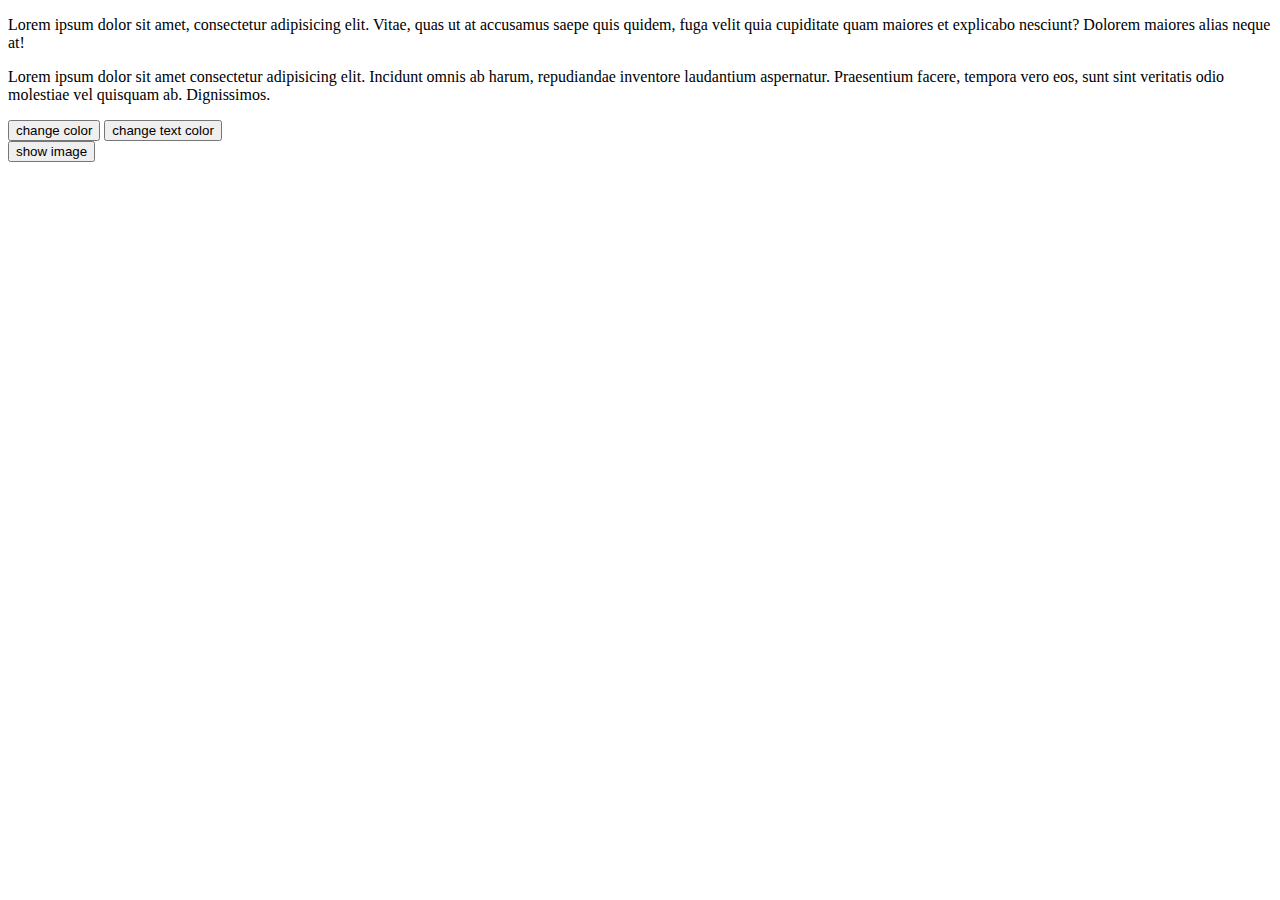
<file: Javascript/class6/index.html>
<!DOCTYPE html>
<html lang="en">
<head>
    <meta charset="UTF-8">
    <meta http-equiv="X-UA-Compatible" content="IE=edge">
    <meta name="viewport" content="width=device-width, initial-scale=1.0">
    <title>Document</title>
</head>
<body>
    <div id="container">
        <p>Lorem ipsum dolor sit amet, consectetur adipisicing elit. Vitae, quas ut at accusamus saepe quis quidem, fuga velit quia cupiditate quam maiores et explicabo nesciunt? Dolorem maiores alias neque at!</p>
        <p>Lorem ipsum dolor sit amet consectetur adipisicing elit. Incidunt omnis ab harum, repudiandae inventore laudantium aspernatur. Praesentium facere, tempora vero eos, sunt sint veritatis odio molestiae vel quisquam ab. Dignissimos.</p>
    <button onclick="changeColor()" type="submit">change color</button>
    <button onclick="changeTextColor()" type="submit">change text color</button>
    </div>
    <div id="image">
        <img src="./carimage.jfif" visibli alt="">
    </div>
    
</body>
<script src="./app.js"></script>
<button onclick="imageShow()">show image</button>
</html>
</file>
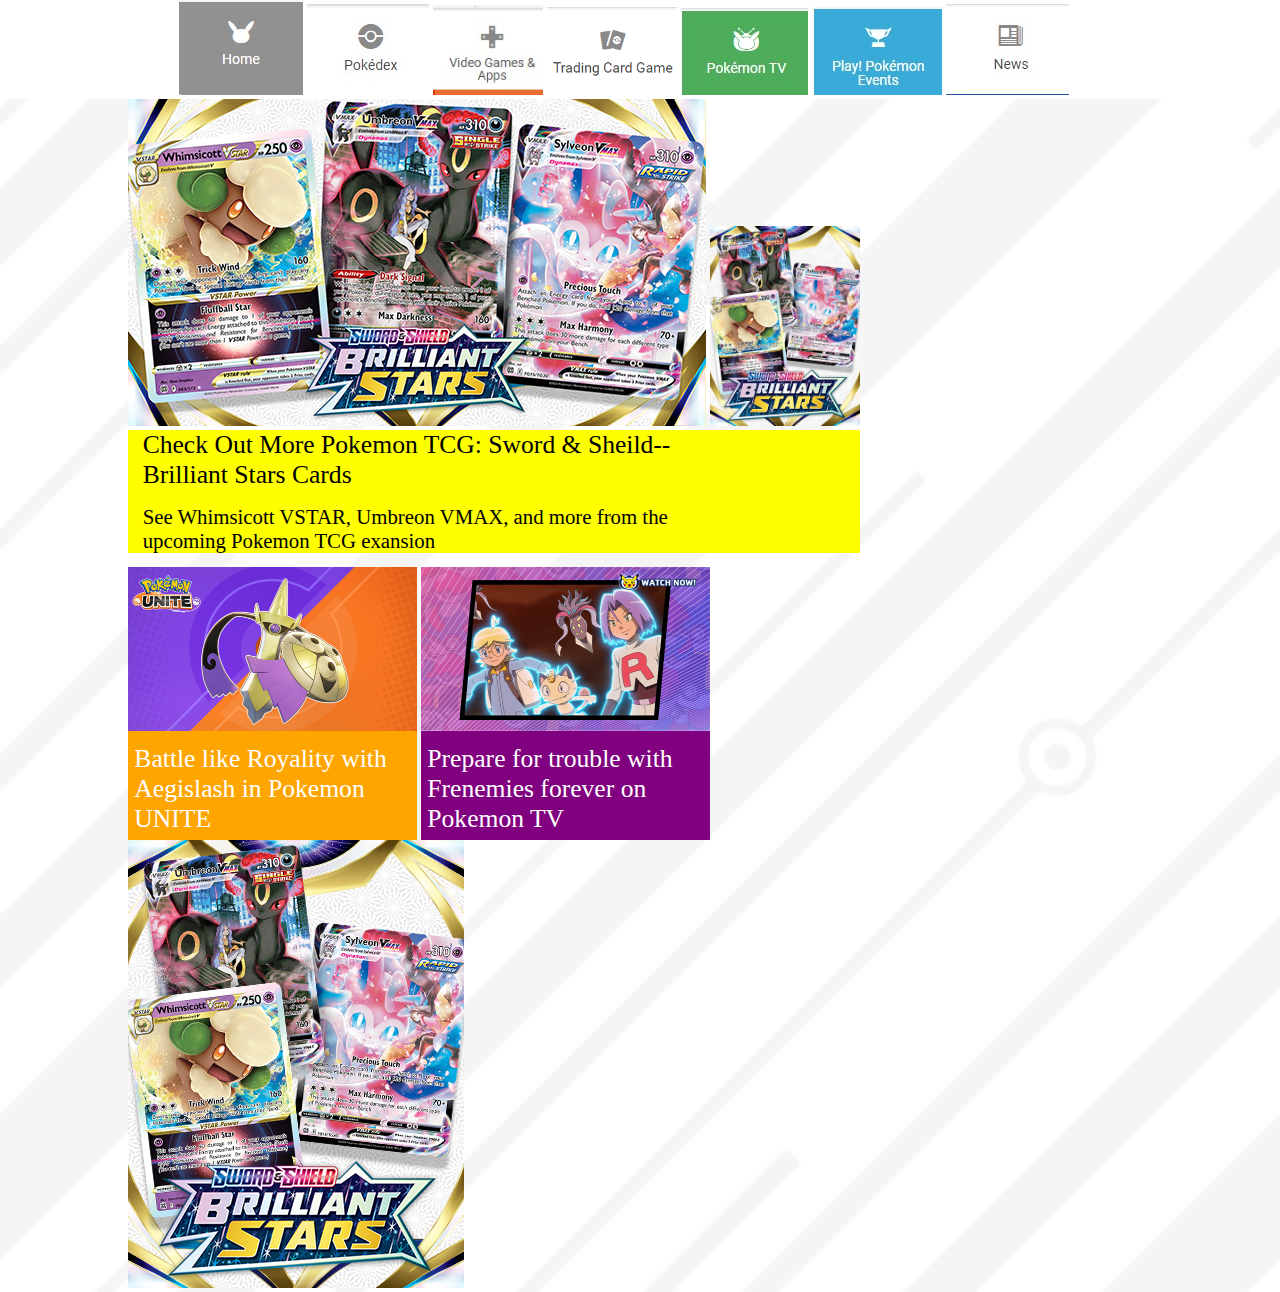
<file: Html Css Bootstrap/class 10_Pokemon.com/Pokemon web/index.html>
<!DOCTYPE html>
<html lang="en">

<head>
    <meta charset="UTF-8">
    <meta http-equiv="X-UA-Compatible" content="IE=edge">
    <meta name="viewport" content="width=device-width, initial-scale=1.0">
    <title>Pokemon.com</title>
    <link rel="stylesheet" href="style.css">
</head>

<body>
    <div class="navbar2">
        <div class="logo2">
            <img src="./PICS/home logo.jpeg">
            <img src="./PICS/pokedox.jpeg">
            <img src="./PICS/video games logo.jpeg" width="110px">
            <img src="./PICS/trading card.png" width="130px">
            <img src="./PICS/pokemon tv.jpeg">
            <img src="./PICS/play pokemon events.jpeg">
            <img src="./PICS/news logo.jpeg">
        </div>
    </div>
    <div class="main1">
        <div class="main10">
            <img src="./PICS/swsh09-preview-cards-2-169-en.jpg" alt="">
            <img src="./PICS/brilliant stars small.jpg" width="150px">
            <div class="para">
                <p class="p1">Check Out More Pokemon TCG: Sword & Sheild--<br>Brilliant Stars Cards</p>
                <p class="p2">See Whimsicott VSTAR, Umbreon VMAX, and more from the<br>upcoming Pokemon TCG exansion</p>
            </div>

            <div class="para1">
                <img src="./PICS/pokemon unite.jpg" width="289px" height="163.5">
                <p>Battle like Royality with<br>Aegislash in Pokemon<br>UNITE</p>
            </div>
            <div class="para2">
                <img src="./PICS/purple r.png" width="289px" height="163.5">
                <p>Prepare for trouble with<br>Frenemies forever on<br>Pokemon TV</p>
            </div>

        </div>
        <div class="main11">
            <img src="./PICS/brilliant stars small.jpg">
        </div>
    </div>
</body>

</html>
</file>
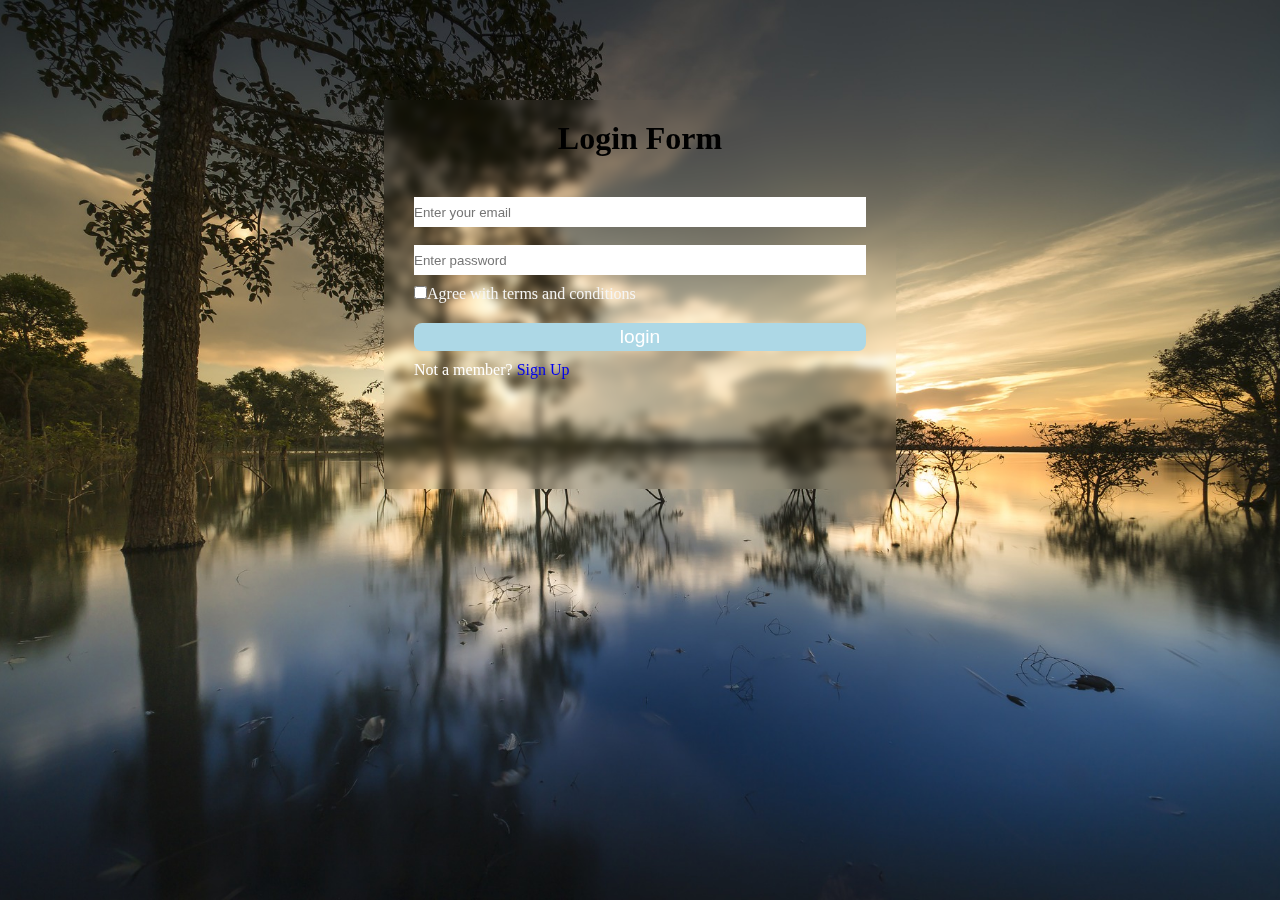
<file: Html Css Bootstrap/Class 11/Login Signup form/index.html>
<!DOCTYPE html>
<html lang="en">

<head>
    <meta charset="UTF-8">
    <meta http-equiv="X-UA-Compatible" content="IE=edge">
    <meta name="viewport" content="width=device-width, initial-scale=1.0">
    <title>Log In Form</title>
    <link rel="stylesheet" href="style.css">
</head>

<body>
    <div class="form">
        <fieldset>
            <legend></legend>
            <form action="#">
                <h1>
                    Login Form
                </h1>
                <!-- <label  class="labels" for="email">Email</label> -->

                <input id="email" class="input" type="email" placeholder="Enter your email">
                <br>
                <!-- <label for="password" class="labels" >Password</label> -->

                <input id="password" type="password" class="input" placeholder="Enter password">
                <label for="check" class="checkbox">
                    <input type="checkbox"  id="check">Agree with terms and conditions
                </label>
                <button>
                    login
                </button>
                <p>Not a member? <a href="./sign up.html">Sign Up</a></p>
            </form>
        </fieldset>
    </div>
</body>

</html>
</file>
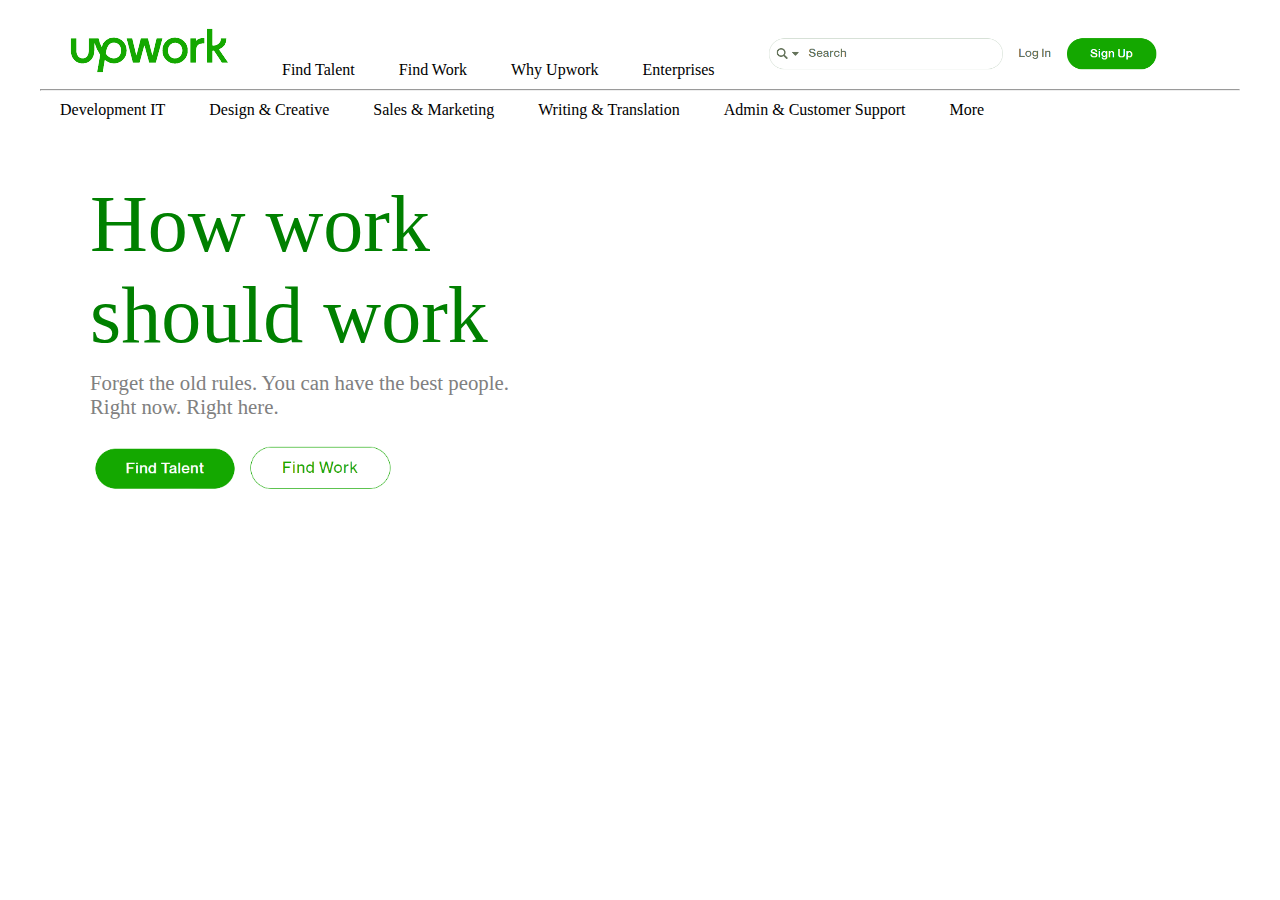
<file: Html Css Bootstrap/Class 12 (Upwork .com)/Upwork.com/index.html>
<!DOCTYPE html>
<html lang="en">

<head>
    <meta charset="UTF-8">
    <meta http-equiv="X-UA-Compatible" content="IE=edge">
    <meta name="viewport" content="width=device-width, initial-scale=1.0">
    <title>Upwork.com</title>
    <link rel="stylesheet" href="style.css">
</head>

<body>
    <nav>
        <ul>
            <li><img src="./pictures/upwork logo new.png" alt=""></li>
            <li>Find Talent</li>
            <li>Find Work</li>
            <li>Why Upwork</li>
            <li>Enterprises</li>
            <li><img src="./pictures/search sign up login.png" width="400px"></li>
        </ul>
        <hr>
    </nav>
    <nav>
        <ul>
            <li>Development IT</li>
            <li>Design & Creative</li>
            <li>Sales & Marketing</li>
            <li>Writing & Translation</li>
            <li>Admin & Customer Support</li>
            <li>More</li>
        </ul>
    </nav>
    <main>
        <p class="slogan">How work <br> should work</p>
        <p class="slogan_bottom">Forget the old rules. You can have the best people.<br>
            Right now. Right here.</p>
        <div class="find_button">
            <img  src="./pictures/find talent.png" width="150px">
            <img  src="./pictures/find work.png" width="150px">
        </div>
    </main>
</body>

</html>
</file>
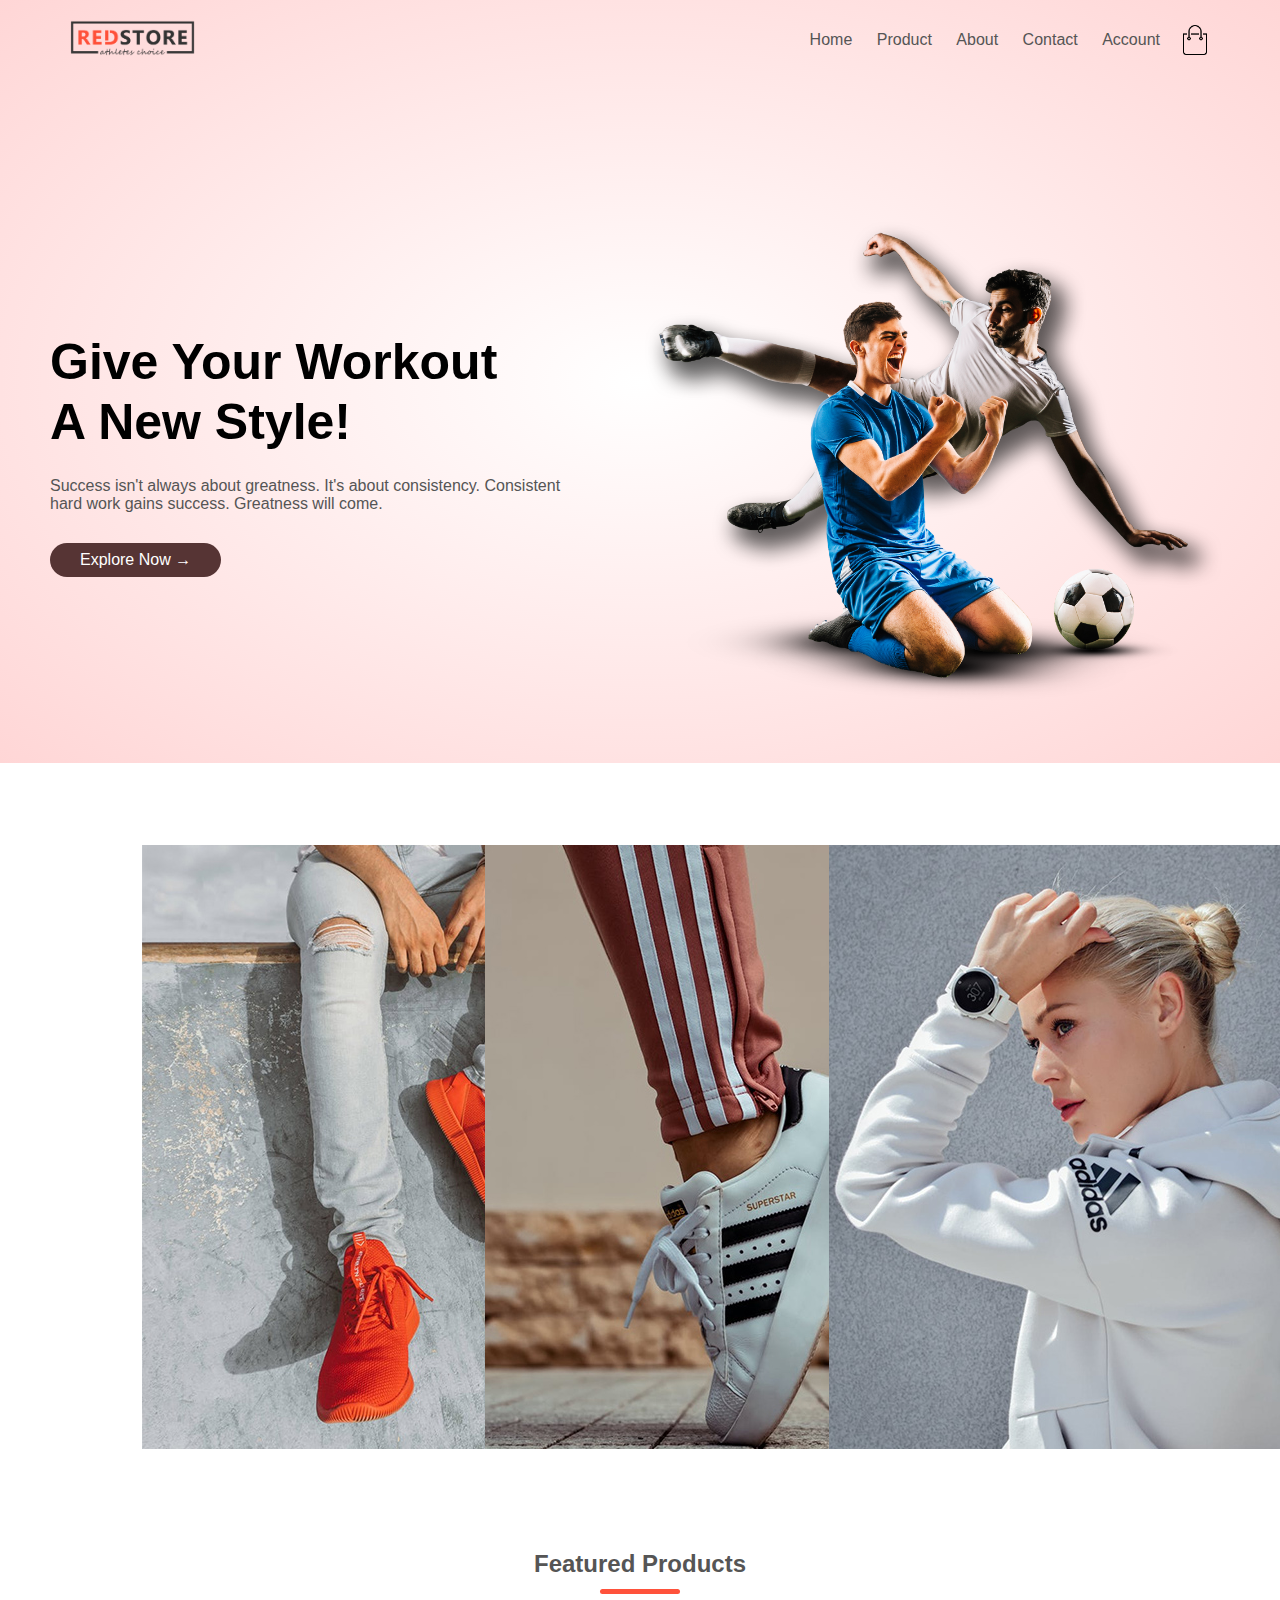
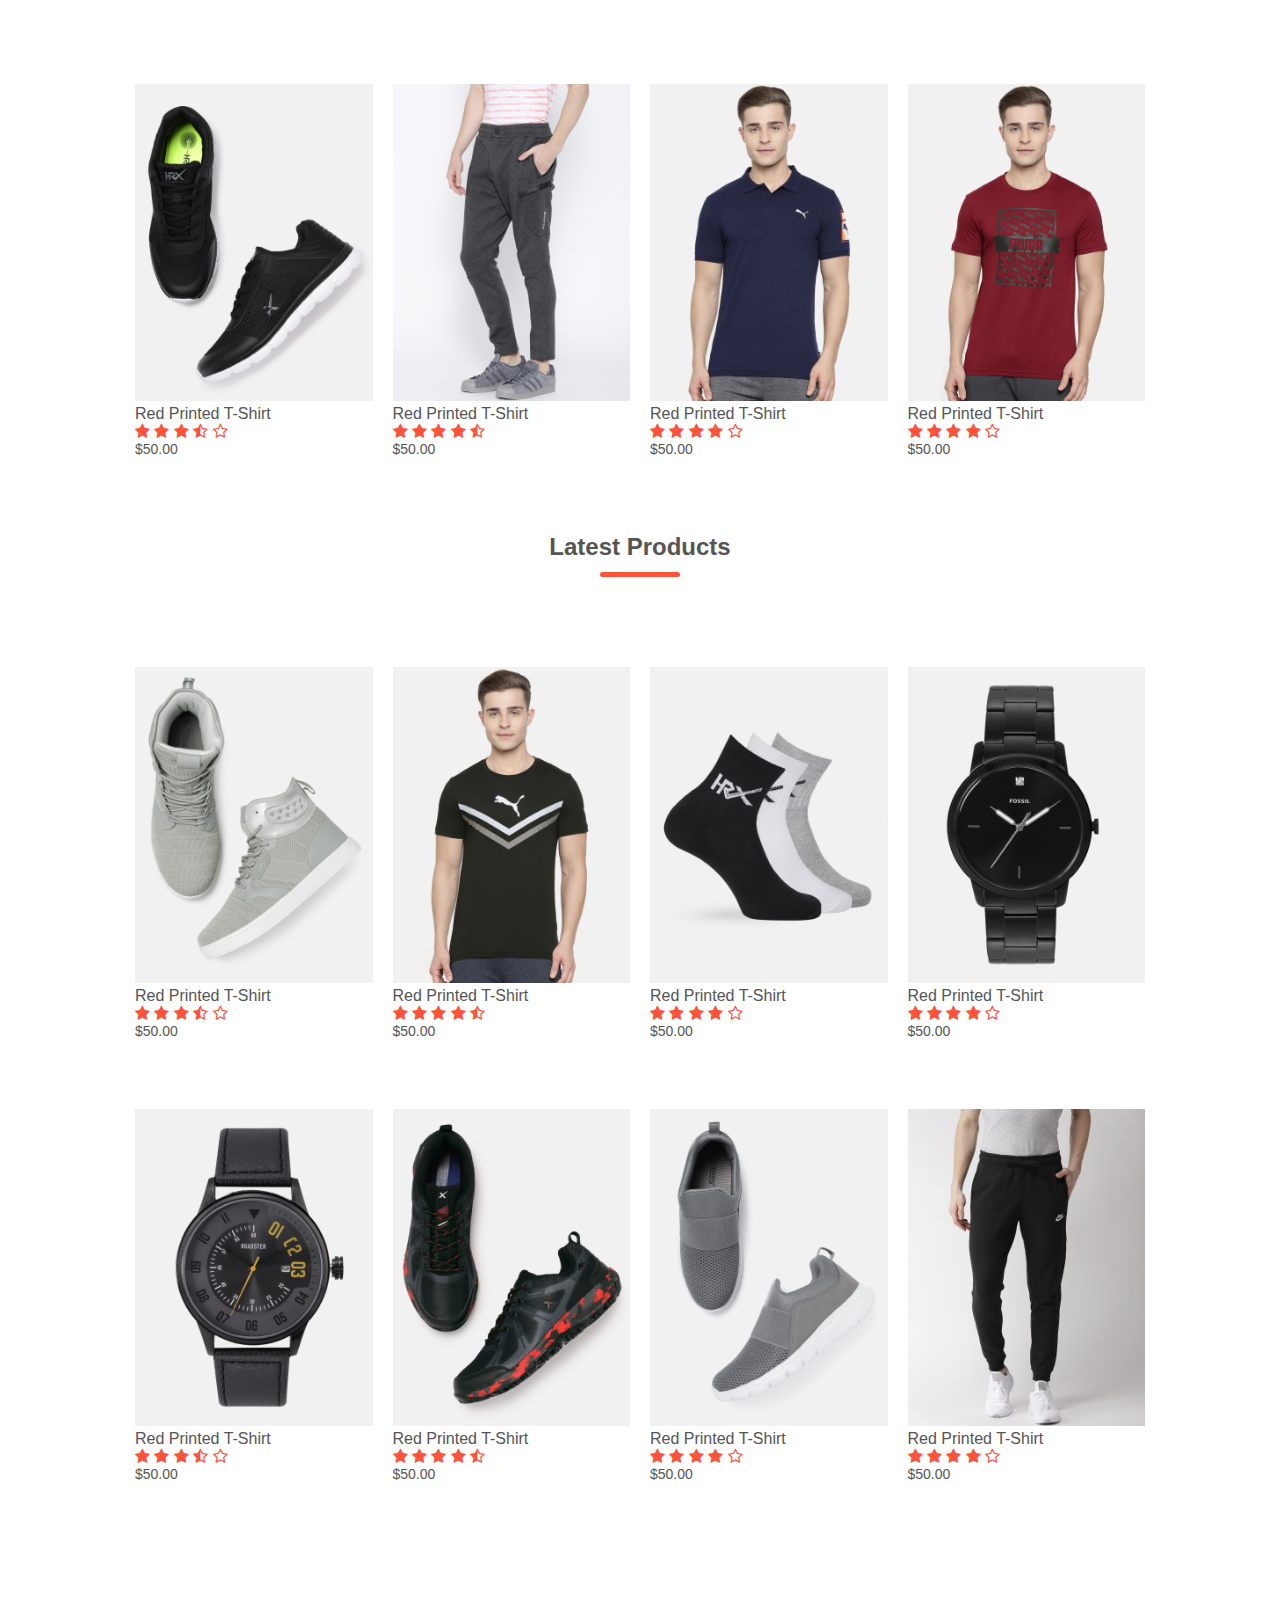
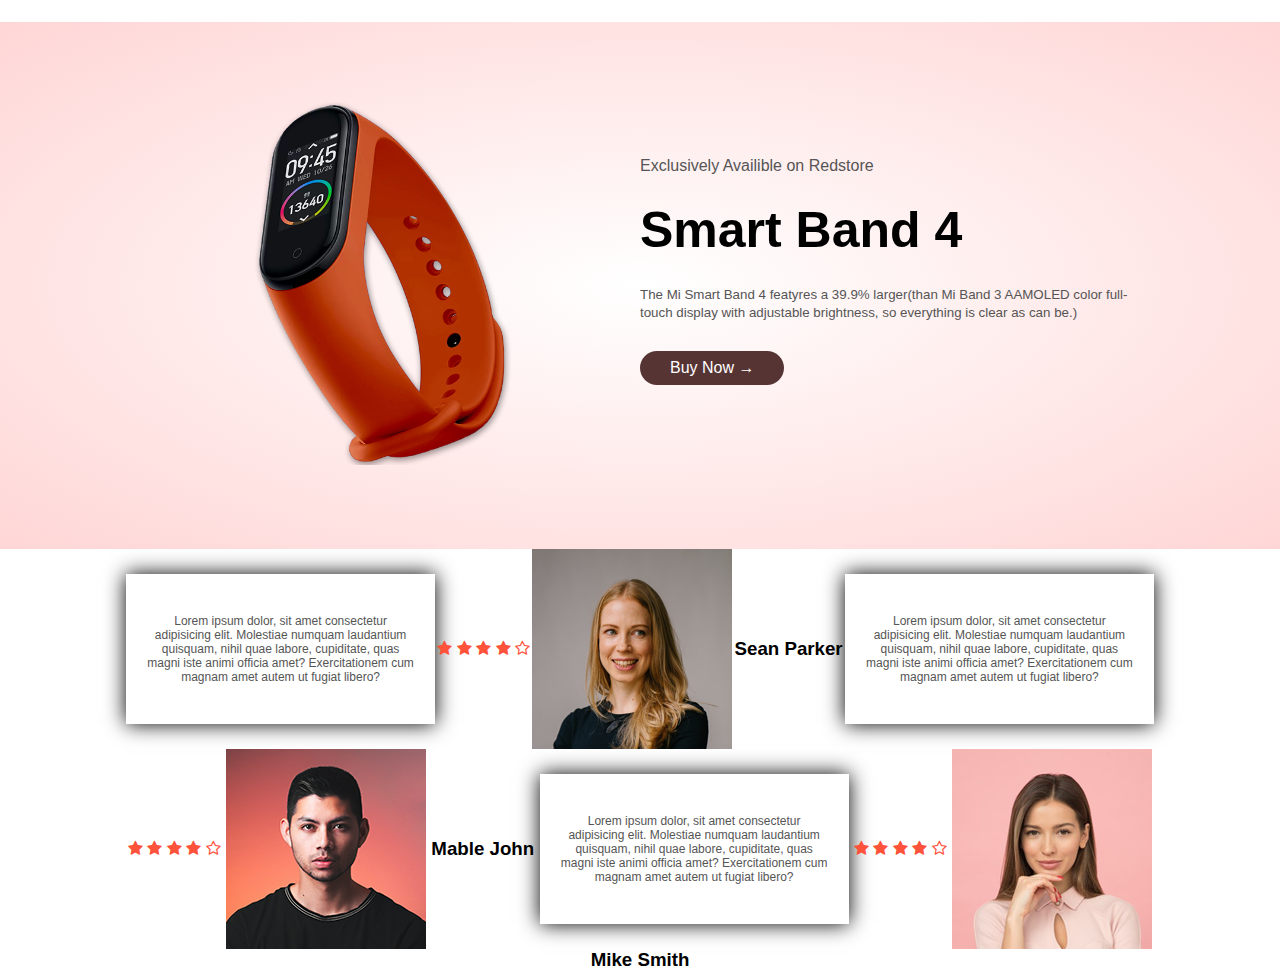
<file: Html Css Bootstrap/Class 7/E commerce web/index.html>
<!DOCTYPE html>
<html lang="en">
<head>
    <meta charset="UTF-8">
    <meta http-equiv="X-UA-Compatible" content="IE=edge">
    <meta name="viewport" content="width=device-width, initial-scale=1.0">
    <title>Redstor | Ecommerce Website Design</title>
    <link rel="stylesheet" href="style.css">
    <link rel="stylesheet" href="https://fonts.googleleapis.com/css2?
    family=Poppins:wght@300;400;500;600;700&display=swap">
    <link rel="stylesheet" href="https://stackpath.bootstrapcdn.com/font-awesome/4.7.0/css/font-awesome.min.css">
</head>
<body>

<div class="header">
    <div class="container">
    <div class="container">
        <div class="navbar">
            <div class="logo">
                <img src="./images/logo.png" width="125px">
            </div>
            <nav>
                <ul>
                    <li><a href="">Home</a></li>
                    <li><a href="">Product</a></li>
                    <li><a href="">About</a></li>
                    <li><a href="">Contact</a></li>
                    <li><a href="">Account</a></li>
                </ul>
            </nav>
            <img src="./images/cart.png" width="30px" height="30px">

          </div>
          <div class="row">
              <div class="col-2">
                  <h1>Give Your Workout<br> A New Style!</h1>
                  <p>Success isn't always about greatness. It's about consistency.
                      Consistent<br> hard work gains success. Greatness will come.
                  </p>
                  <a href="" class="btn" >Explore Now &#8594;</a>
              </div>
              <div class="col-2">
                  <img src="./images/image1.png" alt="">
              </div>
          </div>
    </div>
</div>
</div>

<!-- -------featured categories---- -->
<div class="categories">
    <div class="small-container">
    <div class="row">
        <div class="col-3">
            <img src="./images/category-1.jpg" alt="">
        </div>
        <div class="col-3">
            <img src="./images/category-2.jpg" alt="">
        </div>
        <div class="col-3">
            <img src="./images/category-3.jpg" alt="">
        </div>


    </div>
</div>
</div>

<!-- ---featured products -->
<div class="small-container">
    <h2 class="title">
        Featured Products

    </h2>
    <div class="row">
        <div class="col-4">
            <img src="./images/product-2.jpg" alt="">
            <h4>Red Printed T-Shirt</h4>
            <div class="rating">
                <i class="fa fa-star"></i>
                <i class="fa fa-star"></i>
                <i class="fa fa-star"></i>
                <i class="fa fa-star-half-o"></i>
                <i class="fa fa-star-o"></i>
            </div>
            <p>$50.00</p>
        </div>
        <div class="col-4">
            <img src="./images/product-3.jpg" alt="">
            <h4>Red Printed T-Shirt</h4>
            <div class="rating">
                <i class="fa fa-star"></i>
                <i class="fa fa-star"></i>
                <i class="fa fa-star"></i>
                <i class="fa fa-star"></i>
                <i class="fa fa-star-half-o"></i>
            </div>
            <p>$50.00</p>
        </div>
        <div class="col-4">
            <img src="./images/product-4.jpg" alt="">
            <h4>Red Printed T-Shirt</h4>
            <div class="rating">
                <i class="fa fa-star"></i>
                <i class="fa fa-star"></i>
                <i class="fa fa-star"></i>
                <i class="fa fa-star"></i>
                <i class="fa fa-star-o"></i>
            </div>
            <p>$50.00</p>
        </div>
        <div class="col-4">
            <img src="./images/product-1.jpg" alt="">
            <h4>Red Printed T-Shirt</h4>
            <div class="rating">
                <i class="fa fa-star"></i>
                <i class="fa fa-star"></i>
                <i class="fa fa-star"></i>
                <i class="fa fa-star"></i>
                <i class="fa fa-star-o"></i>
            </div>
            <p>$50.00</p>
        </div>

    </div>
    <h2 class="title">
        Latest Products

    </h2>
    <div class="row">
        <div class="col-4">
            <img src="./images/product-5.jpg" alt="">
            <h4>Red Printed T-Shirt</h4>
            <div class="rating">
                <i class="fa fa-star"></i>
                <i class="fa fa-star"></i>
                <i class="fa fa-star"></i>
                <i class="fa fa-star-half-o"></i>
                <i class="fa fa-star-o"></i>
            </div>
            <p>$50.00</p>
        </div>
        <div class="col-4">
            <img src="./images/product-6.jpg" alt="">
            <h4>Red Printed T-Shirt</h4>
            <div class="rating">
                <i class="fa fa-star"></i>
                <i class="fa fa-star"></i>
                <i class="fa fa-star"></i>
                <i class="fa fa-star"></i>
                <i class="fa fa-star-half-o"></i>
            </div>
            <p>$50.00</p>
        </div>
        <div class="col-4">
            <img src="./images/product-7.jpg" alt="">
            <h4>Red Printed T-Shirt</h4>
            <div class="rating">
                <i class="fa fa-star"></i>
                <i class="fa fa-star"></i>
                <i class="fa fa-star"></i>
                <i class="fa fa-star"></i>
                <i class="fa fa-star-o"></i>
            </div>
            <p>$50.00</p>
        </div>
        <div class="col-4">
            <img src="./images/product-8.jpg" alt="">
            <h4>Red Printed T-Shirt</h4>
            <div class="rating">
                <i class="fa fa-star"></i>
                <i class="fa fa-star"></i>
                <i class="fa fa-star"></i>
                <i class="fa fa-star"></i>
                <i class="fa fa-star-o"></i>
            </div>
            <p>$50.00</p>
        </div>

    </div>
    <div class="row">
        <div class="col-4">
            <img src="./images/product-9.jpg" alt="">
            <h4>Red Printed T-Shirt</h4>
            <div class="rating">
                <i class="fa fa-star"></i>
                <i class="fa fa-star"></i>
                <i class="fa fa-star"></i>
                <i class="fa fa-star-half-o"></i>
                <i class="fa fa-star-o"></i>
            </div>
            <p>$50.00</p>
        </div>
        <div class="col-4">
            <img src="./images/product-10.jpg" alt="">
            <h4>Red Printed T-Shirt</h4>
            <div class="rating">
                <i class="fa fa-star"></i>
                <i class="fa fa-star"></i>
                <i class="fa fa-star"></i>
                <i class="fa fa-star"></i>
                <i class="fa fa-star-half-o"></i>
            </div>
            <p>$50.00</p>
        </div>
        <div class="col-4">
            <img src="./images/product-11.jpg" alt="">
            <h4>Red Printed T-Shirt</h4>
            <div class="rating">
                <i class="fa fa-star"></i>
                <i class="fa fa-star"></i>
                <i class="fa fa-star"></i>
                <i class="fa fa-star"></i>
                <i class="fa fa-star-o"></i>
            </div>
            <p>$50.00</p>
        </div>
        <div class="col-4">
            <img src="./images/product-12.jpg" alt="">
            <h4>Red Printed T-Shirt</h4>
            <div class="rating">
                <i class="fa fa-star"></i>
                <i class="fa fa-star"></i>
                <i class="fa fa-star"></i>
                <i class="fa fa-star"></i>
                <i class="fa fa-star-o"></i>
            </div>
            <p>$50.00</p>
        </div>

    </div>

</div>
    <!---offer------  -->
<div class="offer">
    <div class="small-container">
        <div class="row">
            <div class="col-2">
                <img src="./images/exclusive.png" class="offer-img">
            </div>
            <div class="col-2">
                <p>Exclusively Availible on Redstore</p>
                <h1>Smart Band 4</h1>
                <small>
                    The Mi Smart Band 4 featyres a 39.9% larger(than Mi Band 3 AAMOLED color full-touch display with
                     adjustable brightness, so everything is clear as can be.)
                </small>
                <a href="" class="btn">Buy Now &#8594</a>
            </div>
        </div>
    </div>
</div>


<!-- -testimonial -->
<div class="testimonial">
    <div class="small-container">
        <div class="row">
            <div class="col-3">
                <i class="fa-fa-quote-left"></i>

                <p>Lorem ipsum dolor, sit amet consectetur adipisicing elit. Molestiae numquam laudantium quisquam, nihil quae labore, cupiditate, quas magni iste animi officia amet? Exercitationem cum magnam amet autem ut fugiat libero?</p>
            </div>
            <div class="rating">
                <i class="fa fa-star"></i>
                <i class="fa fa-star"></i>
                <i class="fa fa-star"></i>
                <i class="fa fa-star"></i>
                <i class="fa fa-star-o"></i>
            </div>
            <img src="./images/user-1.png" alt="">
            <h3>Sean Parker</h3>
            <div class="col-3">
                <p>Lorem ipsum dolor, sit amet consectetur adipisicing elit. Molestiae numquam laudantium quisquam, nihil quae labore, cupiditate, quas magni iste animi officia amet? Exercitationem cum magnam amet autem ut fugiat libero?</p>
            </div>
            <div class="rating">
                <i class="fa fa-star"></i>
                <i class="fa fa-star"></i>
                <i class="fa fa-star"></i>
                <i class="fa fa-star"></i>
                <i class="fa fa-star-o"></i>
            </div>
            <img src="./images/user-2.png" alt="">
            <h3>Mable John</h3>
            <div class="col-3">
                <p>Lorem ipsum dolor, sit amet consectetur adipisicing elit. Molestiae numquam laudantium quisquam, nihil quae labore, cupiditate, quas magni iste animi officia amet? Exercitationem cum magnam amet autem ut fugiat libero?</p>
            </div>
            <div class="rating">
                <i class="fa fa-star"></i>
                <i class="fa fa-star"></i>
                <i class="fa fa-star"></i>
                <i class="fa fa-star"></i>
                <i class="fa fa-star-o"></i>
            </div>
            <img src="./images/user-3.png" alt="">
            <h3>Mike Smith</h3>

        </div>
    </div>
</div>
</body>
</html>
</file>
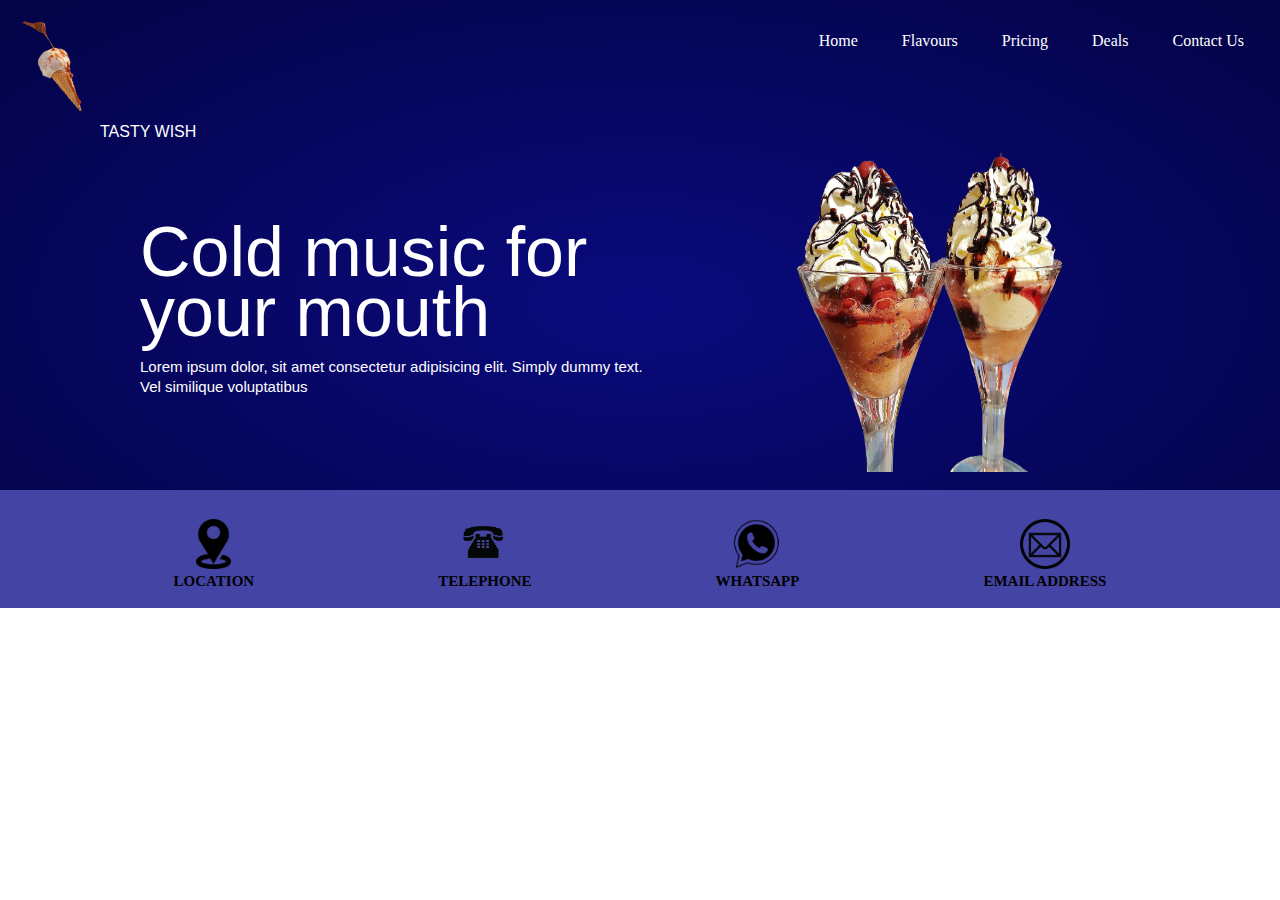
<file: Html Css Bootstrap/Class 8/Ice cream web page/public/index.html>
<!DOCTYPE html>
<html lang="en">
<head>
    <meta charset="UTF-8">
    <meta http-equiv="X-UA-Compatible" content="IE=edge">
    <meta name="viewport" content="width=device-width, initial-scale=1.0">
    <title>Document</title>
<link rel="stylesheet" href="style.css">

</head>
<body>
    <div class="frontpage">
        <div class="header">
            <div class="logo">
                <img src="./pictures/ice_cream_cone_logo.png" width="100px">TASTY WISH
            </div>
            <nav>
                <ul>
                    <li><a href="#">Home</a></li>
                    <li><a href="#">Flavours</a></li>
                    <li><a href="#">Pricing</a></li>
                    <li><a href="#">Deals</a></li>
                    <li><a href="#">Contact Us</a></li>
                </ul>
            </nav>
        </div>
        <div class="main">
            <div class="slogan">
                <p class="heading"> Cold music for<br> your mouth</p>
                <p class="paragraph"><div class="para1">Lorem ipsum dolor, sit amet consectetur adipisicing elit. Simply dummy text.</div>                
                <div class="para2"> Vel similique voluptatibus</div></p>
            </div>
            <img class="mainpic" src="./pictures/png picture.png" width="300px">
            
        </div>
        <br>
        <div class="footer">
            <nav class="below">
                <ul>
                    <li><img src="./pictures/location icon.png" width="35px"><p><b>LOCATION</b></p></li>
                    <li><img src="./pictures/telephone icon.png" width="70px"><p><b>TELEPHONE</b></p></li>
                    <li><img src="./pictures/whatsapp logo.png" width="50px"><p><b>WHATSAPP</b></p></li>
                    <li><img src="./pictures/email icon.png" width="50px"><p><b>EMAIL ADDRESS</b></p></li>
                </ul>
            </nav>
        </div>
    </div>
</body>
</html>
</file>
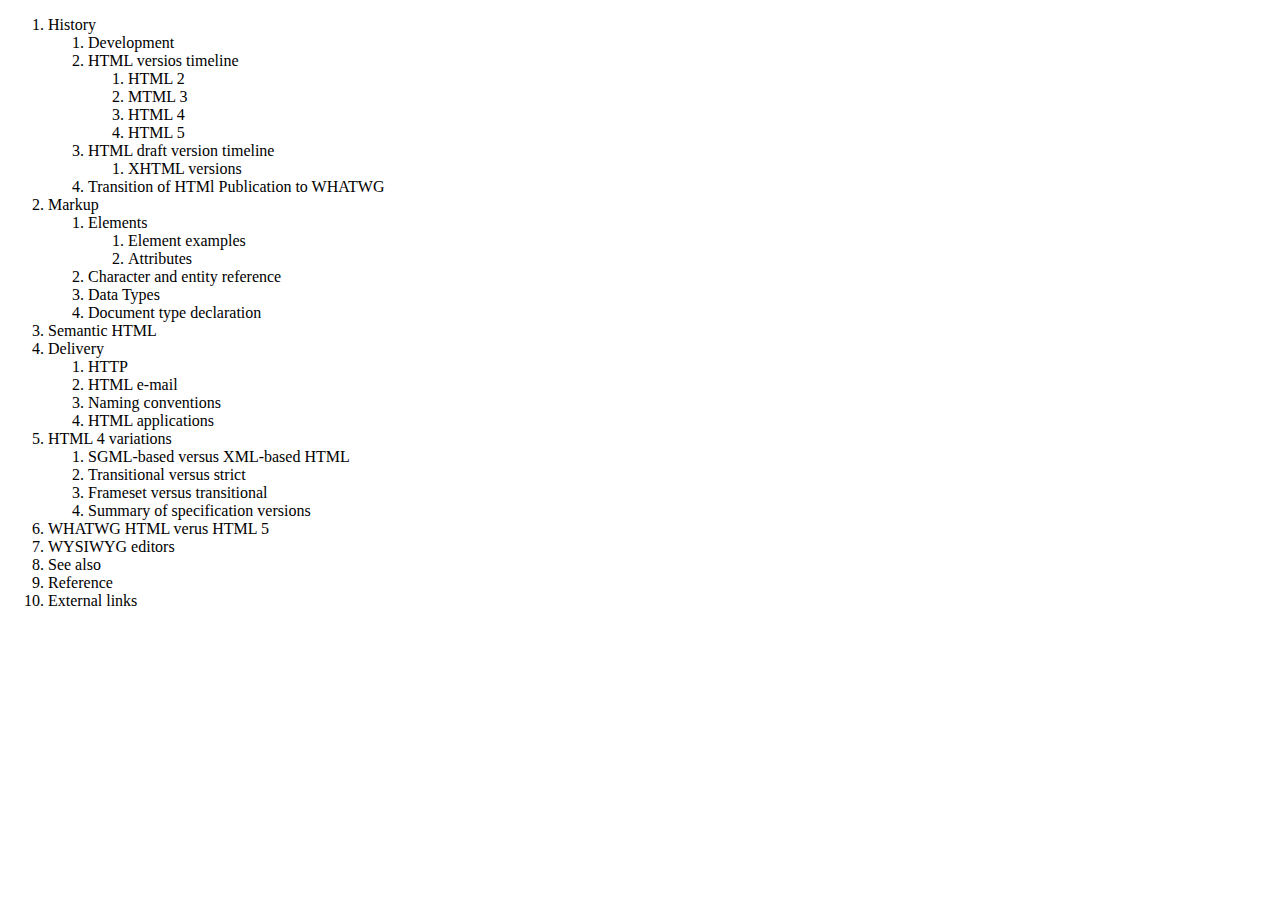
<file: Html Css Bootstrap/Class 3/Assignment_03_part_01.html>
<!DOCTYPE html>
<html lang="en">
<head>
    <meta charset="UTF-8">
    <meta http-equiv="X-UA-Compatible" content="IE=edge">
    <meta name="viewport" content="width=device-width, initial-scale=1.0">
    <title>Document</title>
</head>
<body>
    <ol>
    <li>History
    <ol>
        <li>Development</li>
        <li>HTML versios timeline</li>
        <ol>
            <li>HTML 2</li>
            <LI>MTML 3</LI>
            <LI>HTML 4</LI>
            <LI>HTML 5</LI>
        </ol>
        <LI>HTML draft version timeline</LI>
        <ol>
            <li>XHTML versions</li>
        </ol>
        <li>Transition of HTMl Publication to WHATWG</li>
    </ol>
    </li>
    <li>Markup
        <ol>
            <li>Elements
                <ol>
                    <li>Element examples</li>
                    <li>Attributes</li>
                </ol>
            </li>
            <li>Character and entity reference</li>
            <li>Data Types</li>
            <li>Document type declaration</li>
        </ol>
    </li>
    <li>Semantic HTML</li>
    <li>Delivery
        <ol>
            <li>HTTP</li>
            <li>HTML e-mail</li>
            <li>Naming conventions</li>
            <li>HTML applications</li>
        </ol>
    </li>
    <li>HTML 4 variations
        <ol>
            <li>SGML-based versus XML-based HTML</li>
            <li>Transitional versus strict</li>
            <li>Frameset versus transitional</li>
            <li>Summary of specification versions</li>
        </ol>
    </li>
    <li>WHATWG HTML verus HTML 5</li>
    <li>WYSIWYG editors</li>
    <li>See also</li>
    <li>Reference</li>
    <li>External links</li>
    </ol>
</body>
</html>
</file>
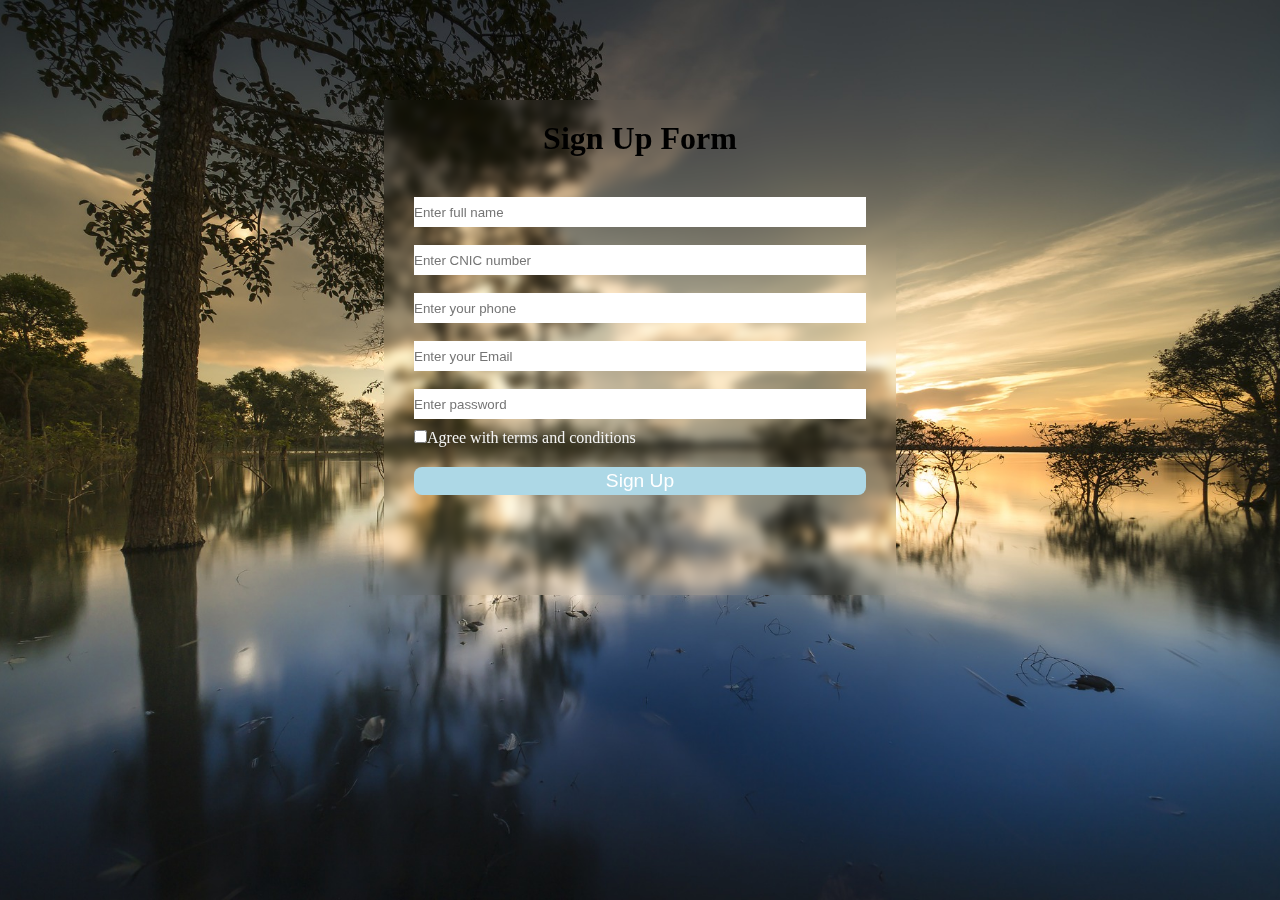
<file: Html Css Bootstrap/Class 11/Login Signup form/sign up.html>
<!DOCTYPE html>
<html lang="en">
<head>
    <meta charset="UTF-8">
    <meta http-equiv="X-UA-Compatible" content="IE=edge">
    <meta name="viewport" content="width=device-width, initial-scale=1.0">
    <title>Sign up</title>
    <link rel="stylesheet" href="style.css">
</head>
<body>
    <div class="form">
        <fieldset>
            <legend></legend>
            <form action="#">
                <h1>
                    Sign Up Form
                </h1>
                <!-- <label  class="labels" for="email">Email</label> -->
                <input class="input" type="text" placeholder="Enter full name">
                <br>
                <input id="email" class="input" type="number" placeholder="Enter CNIC number">
                <br>

                <input id="email" class="input" type="number" placeholder="Enter your phone">
                <br>
                <input id="email" class="input" type="email" placeholder="Enter your Email">
                <br>

                <!-- <label for="password" class="labels" >Password</label> -->

                <input id="password" type="password" class="input" placeholder="Enter password">
                <label for="check" class="checkbox">
                    <input type="checkbox"  id="check">Agree with terms and conditions
                </label>
                <button>
                    Sign Up
                </button>
            </form>
        </fieldset>
    </div>

</body>
</html>
</file>
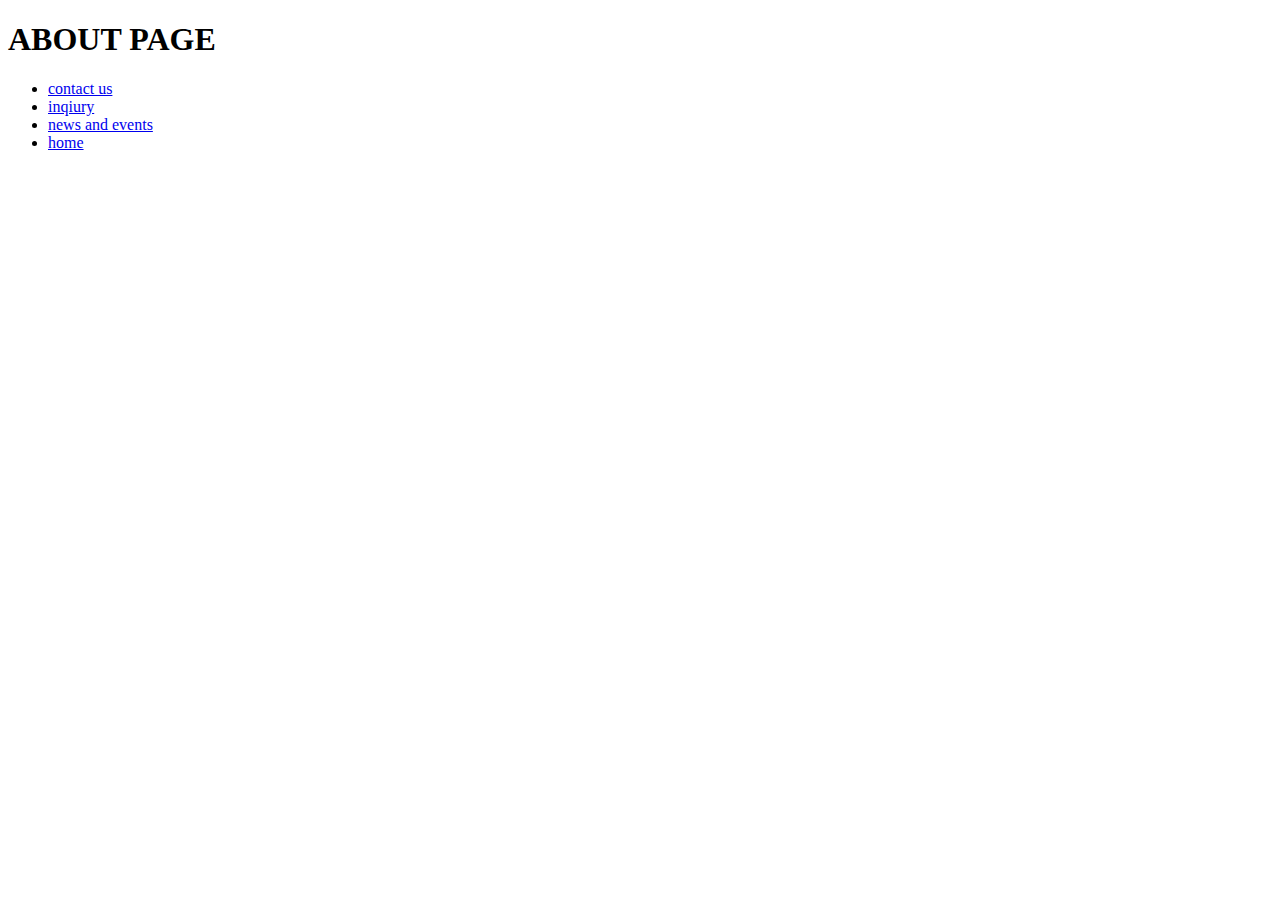
<file: Html Css Bootstrap/Class 3/Assignment_03_part_02/about.html>
<!DOCTYPE html>
<html lang="en">
<head>
    <meta charset="UTF-8">
    <meta http-equiv="X-UA-Compatible" content="IE=edge">
    <meta name="viewport" content="width=device-width, initial-scale=1.0">
    <title>Document</title>
</head>
<body>
    <h1>ABOUT PAGE</h1>
    <UL>
        <li><a href="contact us.html">contact us</a></li>
        <li><a href="inqiury.html">inqiury</a></li>
        <li><a href="news and events.html">news and events</a></li>
        <li><a href="home.html">home</a></li>
    </UL>

</body>
</html>
</file>
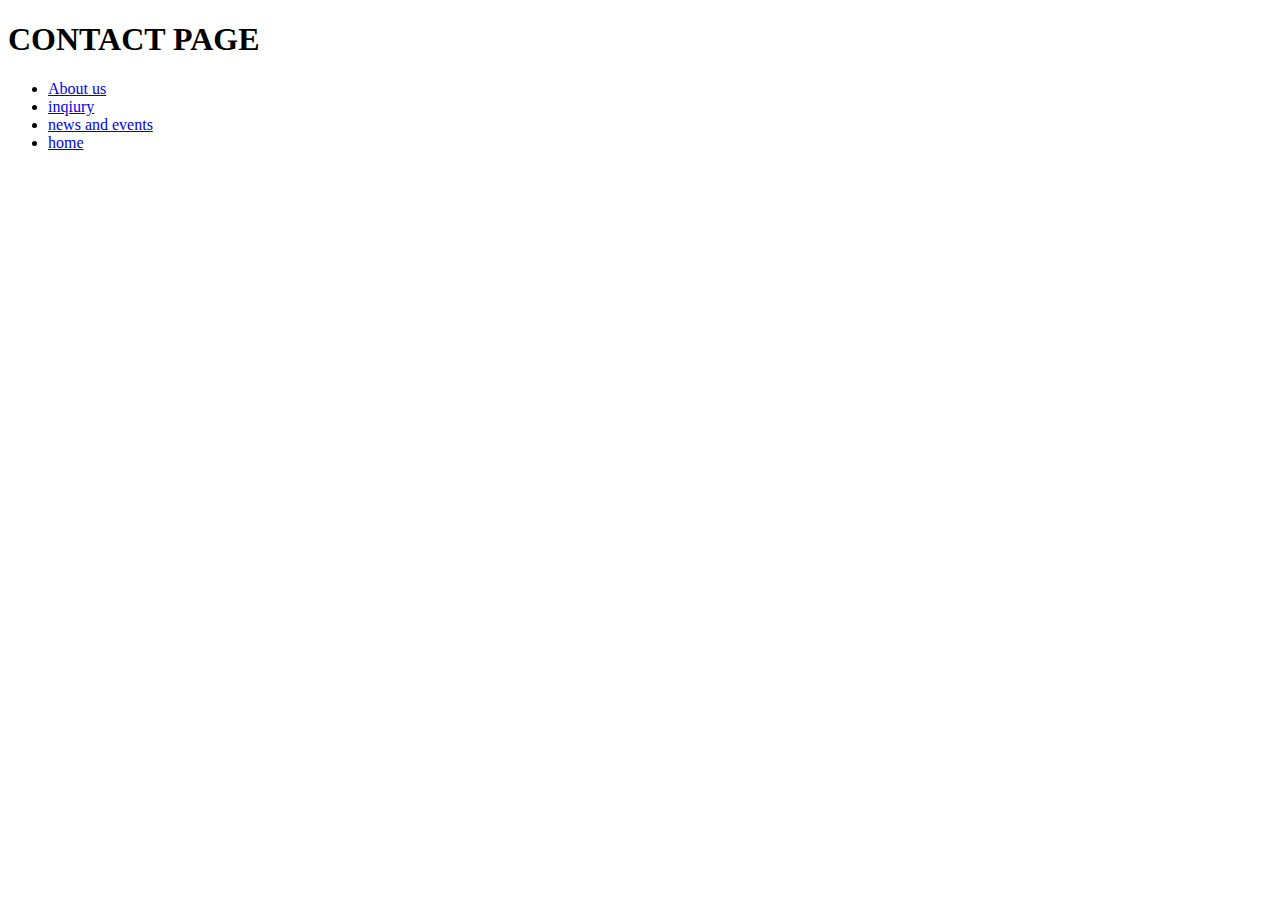
<file: Html Css Bootstrap/Class 3/Assignment_03_part_02/contact us.html>
<!DOCTYPE html>
<html lang="en">
<head>
    <meta charset="UTF-8">
    <meta http-equiv="X-UA-Compatible" content="IE=edge">
    <meta name="viewport" content="width=device-width, initial-scale=1.0">
    <title>Document</title>
</head>
<body>
    <h1>CONTACT PAGE</h1>
    <UL>
        <li><a href="about.html">About us</a></li>
        <li><a href="inqiury.html">inqiury</a></li>
        <li><a href="news and events.html">news and events</a></li>
        <li><a href="home.html">home</a></li>
    </UL>

</body>
</html>
</file>
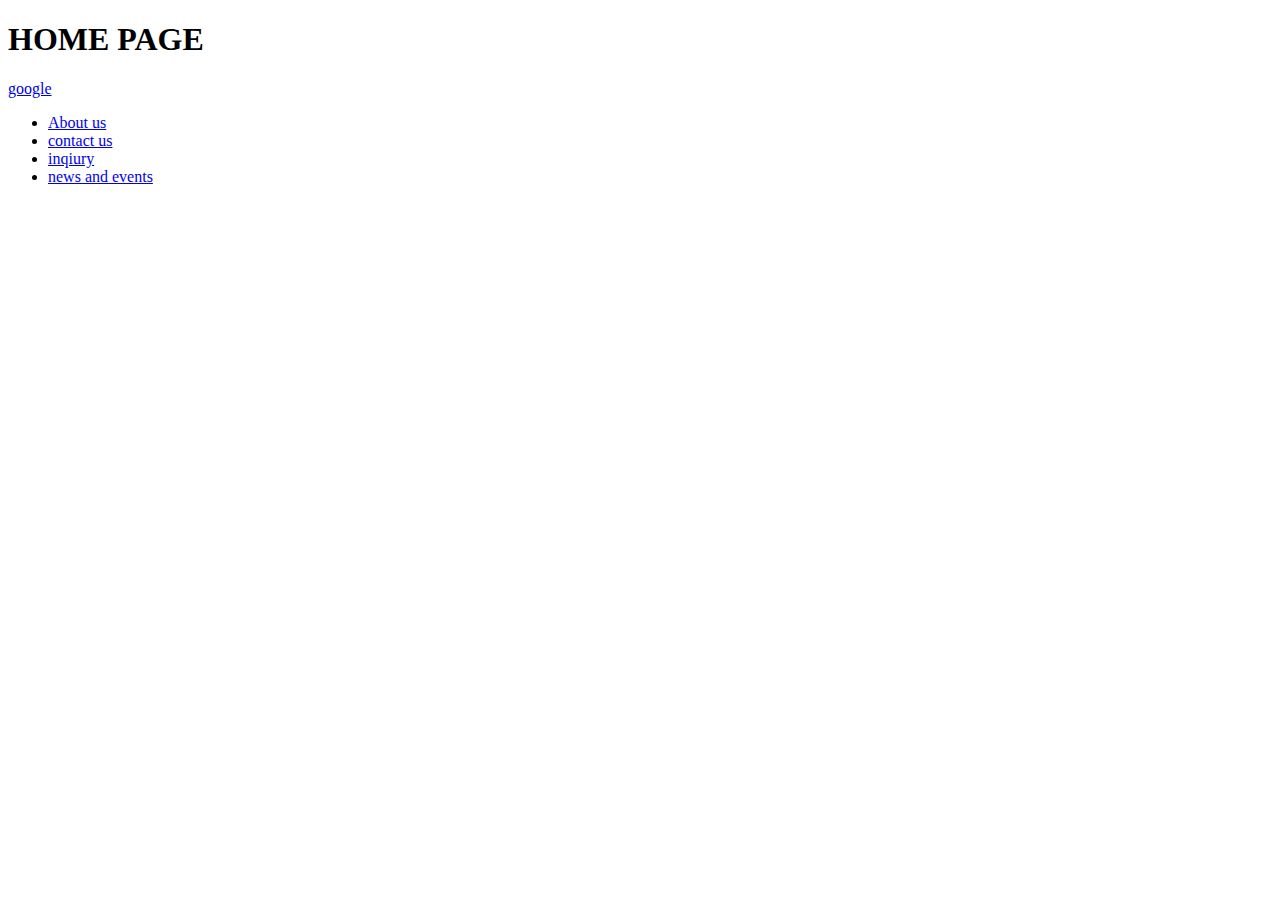
<file: Html Css Bootstrap/Class 3/Assignment_03_part_02/home.html>
<!DOCTYPE html>
<html lang="en">
<head>
    <meta charset="UTF-8">
    <meta http-equiv="X-UA-Compatible" content="IE=edge">
    <meta name="viewport" content="width=device-width, initial-scale=1.0">
    <title>Document</title>
</head>
<body>
    <h1>HOME PAGE</h1>
    <a href="http://www.google.com">google</a>
    <UL>
        <li><a href="about.html">About us</a></li>
        <li><a href="contact us.html">contact us</a></li>
        <li><a href="inqiury.html">inqiury</a></li>
        <li><a href="news and events.html">news and events</a></li>
    </UL>
</body>
</html>
</file>
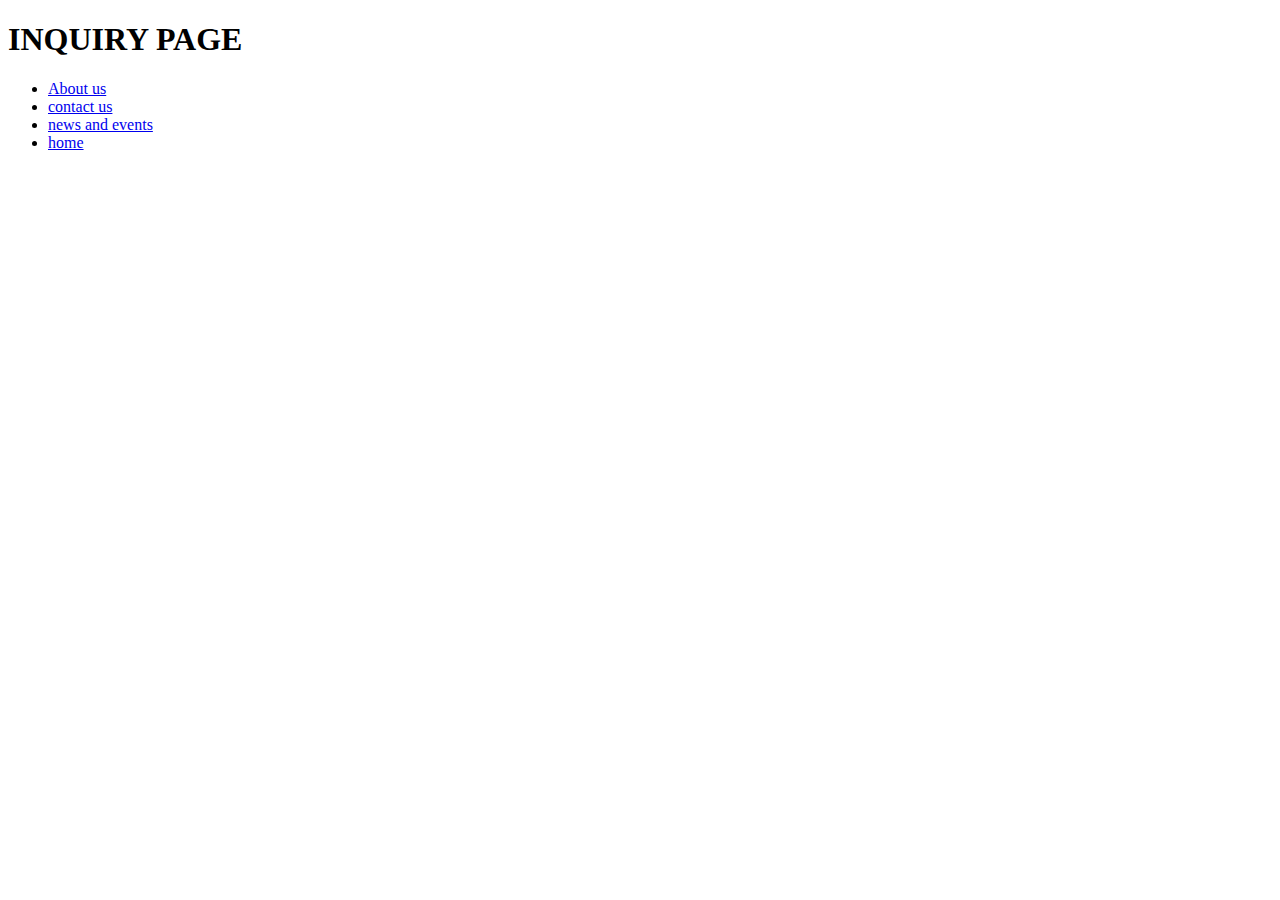
<file: Html Css Bootstrap/Class 3/Assignment_03_part_02/inqiury.html>
<!DOCTYPE html>
<html lang="en">
<head>
    <meta charset="UTF-8">
    <meta http-equiv="X-UA-Compatible" content="IE=edge">
    <meta name="viewport" content="width=device-width, initial-scale=1.0">
    <title>Document</title>
</head>
<body>
    <h1>INQUIRY PAGE</h1>
    <UL>
        <li><a href="about.html">About us</a></li>
        <li><a href="contact us.html">contact us</a></li>
        <li><a href="news and events.html">news and events</a></li>
        <li><a href="home.html">home</a></li>
    </UL>

</body>
</html>
</file>
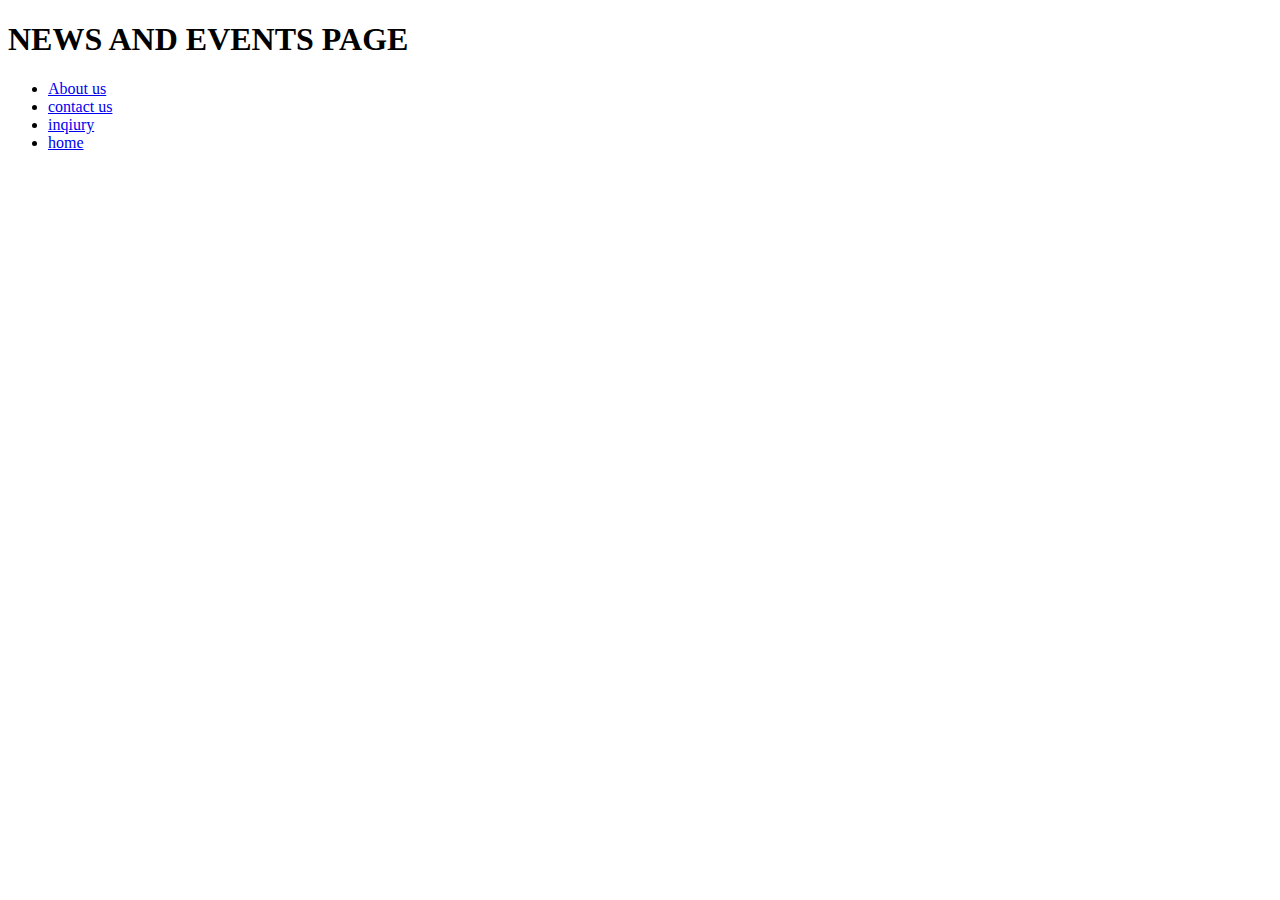
<file: Html Css Bootstrap/Class 3/Assignment_03_part_02/news and events.html>
<!DOCTYPE html>
<html lang="en">
<head>
    <meta charset="UTF-8">
    <meta http-equiv="X-UA-Compatible" content="IE=edge">
    <meta name="viewport" content="width=device-width, initial-scale=1.0">
    <title>Document</title>
</head>
<body>
    <h1>NEWS AND EVENTS PAGE</h1>
    <UL>
        <li><a href="about.html">About us</a></li>
        <li><a href="contact us.html">contact us</a></li>
        <li><a href="inqiury.html">inqiury</a></li>
        <li><a href="home.html">home</a></li>
    </UL>

</body>
</html>
</file>
<file: Html Css Bootstrap/class 10_Pokemon.com/Pokemon web/style.css>
*{
    padding: 0px;
    margin: 0px;
    box-sizing: border-box;
    border: 0;
}

.navbar2{
    display: inline-block;
    text-align: center;
    margin: 0 14%;
}

.main1{
    background-image: url(./PICS/container_bg.png);
    background-position: center;
    background-repeat: no-repeat;
    background-size: cover;
    width: 100%;
    height: 100%;

}
.main10{
    display: inline-block;
    margin: 0 10%;
}
.para{
    background-color: yellow;

}
.p1{
    margin: 0% 2% 2% ;
    font-size: 1.6em;

}

.p2{
    margin: 0% 2% 2%;
    font-size: 1.3em;
}
.para1{
    background-color: orange;
    display: inline-block;
    font-size: 1.6em;
}
.para1 p{
    margin: 2.2%;
    color: white;
}

.para2{
    background-color: purple;
    display: inline-block;
    font-size: 1.6em;
}
.para2 p{
    margin: 2.2%;
    color: white;
}
.main11{
    display: inline-block;
    margin: 0 10%;
}
</file>
<file: Html Css Bootstrap/Class 11/Login Signup form/style.css>
*{
    padding: 0;
    margin: 0;
    box-sizing: border-box;
}

.form{
    box-shadow: rgba(0, 0, 0, 0.35) 0px 5px 15px ;
    background-image: url(./background\ image.jpg);
    background-position: center;
    background-repeat: no-repeat;
    background-size: cover;
    width: 100%;
    height: 100vh;
    /* margin: 50px; */
    padding: 100px 0 0 0;
    /* backdrop-filter: blur(15px); */
    /* margin-bottom: 50px; */

}

fieldset{
    border: none;
    /* background-color: lightgray; */
    padding: 15px;
    width: 40%;
    margin: 0 auto;
    /* padding: 50px; */
    backdrop-filter: blur(5px);
    /* margin: 0 0 50px 0; */
    padding: 20px 30px 100px;
}



.input{
    display: block;
    width: 100%;
    border: none;
    outline: none;
    /* border-radius: 8px; */
    height: 30px;
}

h1{
    text-align: center;
    /* font-weight:bold ; */
    padding: 0 0 40px 0;
    /* color: ?;l */
}

.form label{
    display: block;
}

/* .labels{
    text-align: right;
} */
legend{
    text-align: center;
    border-radius: 8px;

}

button{
    background-color: lightblue;
    display: block;
    color: white;
    margin: 10px auto 0;
    border: none;
    width: 100%;
    border-radius: 8px;
    /* height: 100%; */
    padding: 3px 0;
    font-size: 1.2em;
}

.checkbox{
    color: whitesmoke;
    padding:  10px 0;
}
p{
    color: white;
    padding: 10px 0;
}
a{
    text-decoration: none;
}
</file>
<file: Html Css Bootstrap/Class 12 (Upwork .com)/Upwork.com/style.css>
*{
    margin: 0;
    padding: 0;
    box-sizing: border-box;
}
body{
    margin: 10px 40px;
}
nav ul li{
    text-decoration: none;
    display: inline-block;
    padding: 10px 20px;
}
.slogan{
    display: flex;
    font-size: 5em;
    color: green;
    padding: 50px 50px 0 50px;
}
.slogan_bottom{
    padding: 10px 50px;
    color: gray;
    font-size: 1.3em;
}
.find_button{
    padding: 10px 0px 0px 50px;

}
</file>
<file: Html Css Bootstrap/Class 7/E commerce web/style.css>
*{
    margin: 0;
    padding: 0;
    box-sizing: border-box;
}


body{
    font-family: 'Poppins',sans-serif;
}

.navbar{
    display: flex;
    align-items: center;
    padding: 20px;

}

nav{
    flex: 1;
    text-align: right;

}

nav ul{
    display: inline-block;
    list-style-type: none;
}

nav ul li{
    display: inline-block;
    margin-right: 20px;
}
a{
    text-decoration: none;
    color: #555;
}
p{
    color: #555;
}
.container{
    max-width: 1300px;
    margin: auto;
    padding-left: 25px;
    padding-right: 25px;
}
.row{
    display: flex;
    align-items: center;
    flex-wrap: wrap;
    justify-content: space-around;
}
.col-2{
    flex-basis: 50%;
    min-width: 300px;

}
.col-2 img{
    max-width: 100%;
    padding: 50px 0;
}
.col-2 h1{
    font-size: 50px;
    line-height: 60px;
    margin: 25px 0;

}
.btn{
    display: inline-block;
    background: #ff523b;
    color: #fff;
    padding: 8px 30px;
    margin: 30px 0;
    border-radius: 30px;
    transition: background 0.5s;
}
.btn{
    background: #563434;
}
.header{
    background: radial-gradient(#fff,#ffd6d6);
}
.header .row{
    margin-top: 70px;
}


.categories{
    margin: 70px 0;
}
.col-3{
    flex-basis: 30%;
    min-width: 250px;
    margin-bottom: 30px;
}
.col-3{
    width: 100%;
}
.small-container{
    max-width: 1080px;
    margin: auto;
    padding-left: 25px;
    padding-right: 25px;
    

}

.col-4{
    flex-basis: 25%;
    padding: 10px;
    min-width: 200px;
    margin-bottom: 50px;
    transition: transform 0.5s;

}
.col-4 img{
    width: 100%;
}
.title{
    text-align: center;
    margin: 0 auto 80px;
    position: relative;
    line-height: 60px;
    color: #555;
}
.title::after{
    content: '';
    background: #ff523b;
    width: 80px;
    height: 5px;
    border-radius: 5px;
    position: absolute;
    bottom: 0;
    left: 50%;
    transform: translate(-50%);
}
h4{
    color: #555;
    font-weight: normal;
    
}
.col-4 p{
    font-size: 14px;

}
.rating{
    color: #ff523b;

}
.col-4:hover{
    transform: translateY(-5px);
}
.offer{
    background: radial-gradient(#fff,#ffd6d6);
    margin-top: 80px;
    padding: 30px 0;
}
.col-2 .offer-img{
    padding: 50px;
}
small{
    color: #555;
}

.testimonial{
    padding-top: 100x;
}
.testimonial .col-3{
    text-align: center;
    padding: 40px 20px;
    box-shadow: 0 0 20px 0px rgba(0, 0, 0, 1) ;
    cursor: pointer;
    transition: transform 0.5s;
}
.testimonial .col-3 img{
    width: 50px;
    margin-top: 20px;
    border-radius: 50%;
}
.testimonial .col-3:hover{
    transform: translateY(-10px);
}

.fa-fa-quote-left{
    font-size: 34px;
    color: #ff523b;
}
.col-3{
    font-size: 12px;
    margin: 12px 0;
    color: #777;
}
.testimonial .col-3 h3{
    font-weight: 600;
    color: #555;
    font-size: 16px;

}
</file>
<file: Html Css Bootstrap/Class 8/Ice cream web page/public/style.css>
.frontpage{
    background: radial-gradient(rgb(10, 10, 126), rgb(3, 3, 70));
}

*{
    box-sizing: border-box;
    margin: 0;
    padding: 0;
}
/* .frontpage{
    display: flex;
} */

.header{
    display:flex;
    padding-top: 1em;
}
nav{
    flex: 1;
    text-align: right;
    padding: 1em;
    color: white;
}


nav ul li{
    display: inline-block;
    margin: 0px 20px;
}

a{
    text-decoration: none;
    color: white;
}

.logo{
    color: white;
    font-family: -apple-system, BlinkMacSystemFont, 'Segoe UI', Roboto, Oxygen, Ubuntu, Cantarell, 'Open Sans', 'Helvetica Neue', sans-serif;
    padding-top: 0em;
}


.logo img{
    padding: 0px 0px 0px 20px;
    transform: rotate(-30deg);
    color: white;
}
.logoname{
    display: inline;
    color: white;
    padding: 0px 0px 0px 10px;
}


.main{
    display: flex;
    font-family: 'Franklin Gothic Medium', 'Arial Narrow', Arial, sans-serif;
}


.slogan{
    padding: 1.15em 2em 1em 2em;
    font-size: 70px;
    color: white;

}
.heading{
    line-height: 60px;
}


.para1{
    padding-top: 20px;
    font-size: 15px;
    line-height: 10px;
}
.para2{
    font-size: 15px;
    line-height: 30px;
}
.below{
    flex: 1;
    text-align: center;
    padding: 1.60em;
    padding-bottom: 1.10em;
    background-color: rgb(68, 68, 165);
}

.below ul li{
    display: inline-block;
    margin: 0px 90px;
    color: black;
    font-style: bold;
    font-size: 15px;
}









/* .para1::after{
    content: "\a";
} */
/* .header{
    display: flex;
} */

/* 
nav ul{
    display: inline-block;
} */
</file>
